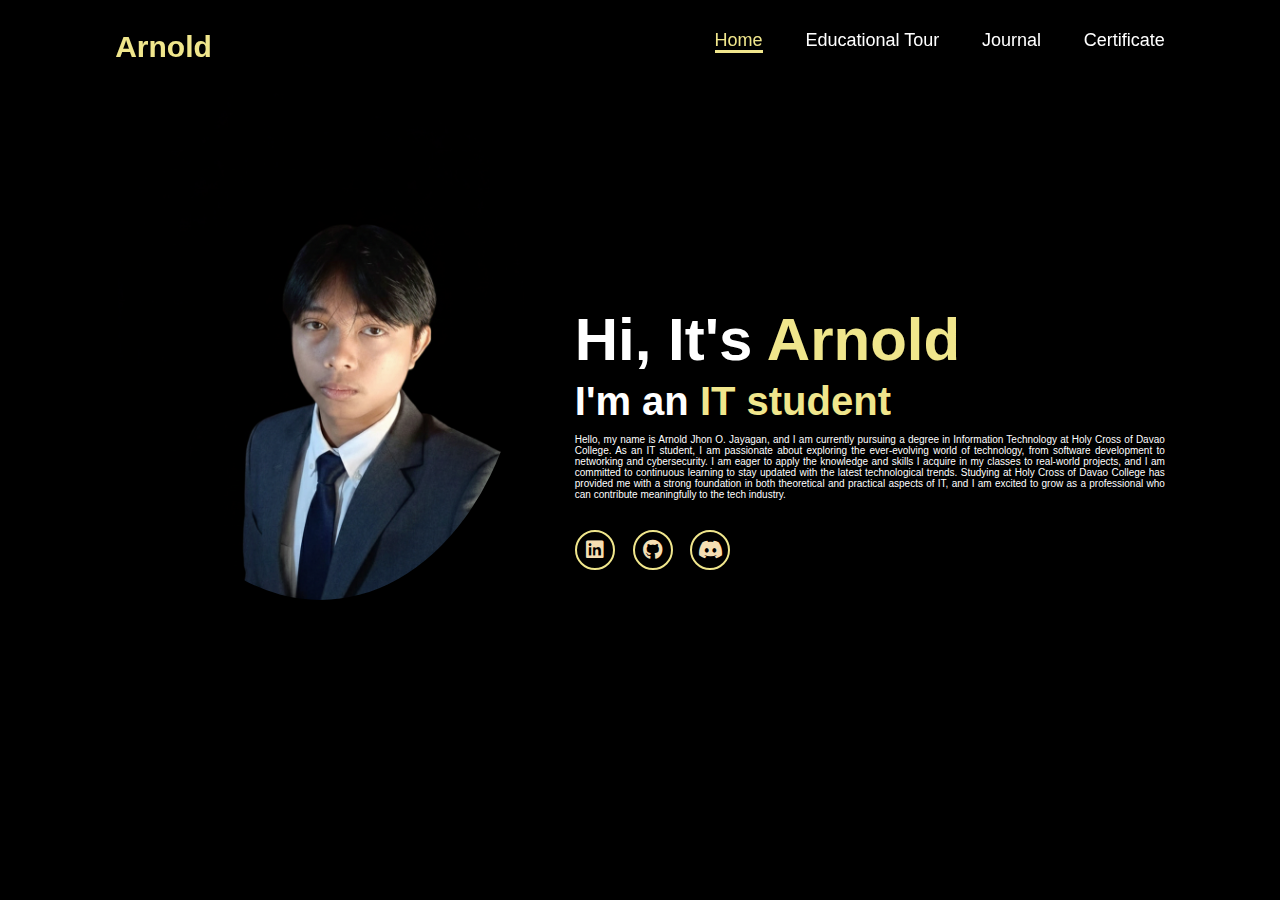
<file: index.html>
<!DOCTYPE html>
<html lang="en">
<head>
    <meta charset="UTF-8">
    <meta name="viewport" content="width=device-width, initial-scale=1.0">
    <link rel="stylesheet" href="style.css">
    <link rel="stylesheet" href="https://cdnjs.cloudflare.com/ajax/libs/font-awesome/6.4.0/css/all.min.css">
    <title>ADV Profile</title>
</head>
<body>
    <header>
        <a href="#" class="logo">Arnold</a>

        <nav>
            <a href="#" class="active">Home</a>
            <a href="educ.html">Educational Tour</a>
            <a href="journal.html">Journal</a>
            <a href="cert.html">Certificate</a>
        </nav>
    </header>
    <section class="home">
        <div class="home-img">
            <img src="images/black bg.jpg" alt="">
        </div>
        <div class="home-content">
            <h1>Hi, It's <span> Arnold</span></h1>
            <h3 class="typing-text">I'm an <span></span> </h3>
            <p>Hello, my name is Arnold Jhon O. Jayagan, and I am currently pursuing a degree in Information Technology at Holy Cross of Davao
            College. As an IT student, I am passionate about exploring the ever-evolving world of technology, from software
            development to networking and cybersecurity. I am eager to apply the knowledge and skills I acquire in my classes to
            real-world projects, and I am committed to continuous learning to stay updated with the latest technological trends.
            Studying at Holy Cross of Davao College has provided me with a strong foundation in both theoretical and practical
            aspects of IT, and I am excited to grow as a professional who can contribute meaningfully to the tech industry.  </p>
        <div class="social-icons">
            <a href="https://www.linkedin.com/in/arnold-jhon-jayagan-b14943381?lipi=urn%3Ali%3Apage%3Ad_flagship3_profile_view_base_contact_details%3BZzgqz2pbRZGuXO7lzWMK7A%3D%3D"
                target="_blank">
                <i class="fa-brands fa-linkedin"></i>
            </a>
            <a href="https://github.com/ARNOLDJAYAGAN" target="_blank">
                <i class="fa-brands fa-github"></i>
            </a>
            <a href="https://discord.com/users/803671889200414791" target="_blank">
                <i class="fa-brands fa-discord"></i>
            </a>
        </div>


        </div>
    </section>
</body>
</html>
</file>
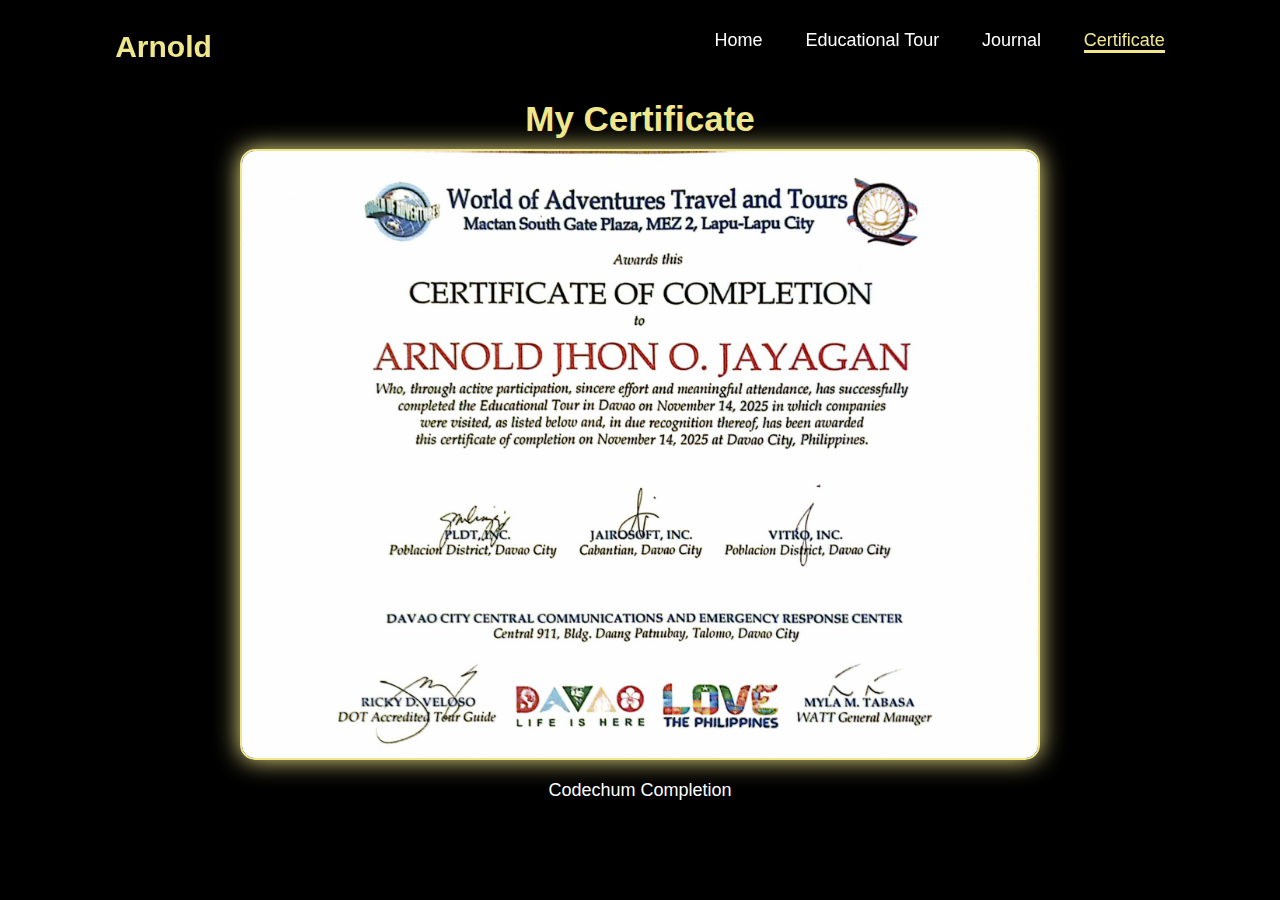
<file: cert.html>
<!DOCTYPE html>
<html lang="en">

<head>
    <meta charset="UTF-8">
    <meta name="viewport" content="width=device-width, initial-scale=1.0">
    <link rel="stylesheet" href="style.css">
    <link rel="stylesheet" href="https://cdnjs.cloudflare.com/ajax/libs/font-awesome/6.4.0/css/all.min.css">
    <title>Certificate - Arnold</title>
    <style>
        /* Center certificate section */
        .certificate-single {
            display: flex;
            flex-direction: column;
            align-items: center;
            justify-content: center;
            padding: 8rem 5%;
            min-height: 100vh;
            background-color: black;
        }

        .certificate-single img {
            max-width: 800px;
            width: 100%;
            height: auto;
            border-radius: 1.5rem;
            border: 2px solid khaki;
            box-shadow: 0 0 25px khaki;
            margin-bottom: 2rem;
        }

        .certificate-single h2 {
            font-size: 3.5rem;
            color: khaki;
            text-align: center;
            margin-bottom: 1rem;
        }

        .certificate-single p {
            font-size: 1.8rem;
            color: white;
            text-align: center;
            max-width: 600px;
        }
    </style>
</head>

<body>

    <!-- HEADER -->
    <header>
        <a href="index.html" class="logo">Arnold</a>

        <nav>
            <a href="index.html">Home</a>
            <a href="educ.html">Educational Tour</a>
            <a href="journal.html">Journal</a>
            <a href="cert.html" class="active">Certificate</a>
        </nav>
    </header>

    <!-- SINGLE CERTIFICATE SECTION -->
    <section class="certificate-single">
        <h2>My Certificate</h2>
        <img src="images/certificate.jpg" alt="Web Development Certificate">
        <p>Codechum Completion</p>
    </section>

</body>

</html>
</file>
<file: style.css>
@import url('https: //fonts.googleapis.com/css2?family=Poppins%3Awght%40100%3B200%3B300%3B400%3B500%3B600&display=swap%27%29%3B');

*{
    margin: 0;
    padding: 0;
    box-sizing: border-box;
    text-decoration: none;
    border: none;
    outline: none;
    font-family: 'Poppins', sans-serif;
}

html{
    font-size: 62.5%;
}

body{
    width: 100%;
    height: 100vh;
    overflow-x: hidden;
    background-color: black;
    color: white;
}
header{
    margin-top: 20px;
    position: fixed;
    top: 0;
    left: 0;
    width: 100%;
    padding: 1rem 9%;
    background-color: transparent;
    filter: drop-shadow(10px);
    display: flex;
    justify-content: space-between;
    z-index: 100;
}

.logo{
    font-size: 3rem;
    color: khaki;
    font-weight: 800;
    cursor: pointer;
    transition: 0.5s ease;
}
.logo:hover{
    transform: scale(1.1);
}

nav a {
  font-size: 1.8rem;
  color: white;
  margin-left: 4rem;
  font-weight: 500;
  transition: color 0.3s ease, border-color 0.3s ease;
  border-bottom: 3px solid transparent;
}

nav a:hover,
nav a.active {
  color: khaki;
  border-color: khaki;
}

section{
    min-height: 100vh;
    padding: 5rem 9% 5rem;
}

.home {
    display: flex;
    justify-content: space-between;
    align-items: center;
    /* 🔥 key */
    gap: 5rem;
    background-color: black;
}

.home .home-content h1{
    font-size: 6rem;
    font-weight: 700;
    line-height: 1.3;
}
.home-content p {
    text-align: justify;
    text-justify: inter-word;
}
span{
    color: khaki;;
}

.home-content h3{
    font-size: 4rem;
    margin-bottom: 1rem;
    font-weight: 700;
}

.home-img{
    border-radius: 50%;
    margin-top: -260px;

}

.home-img img{
    position: relative;
    width: 32vw;
    border-radius: 50%;
    box-shadow: 0 0 25px solid khaki;
    cursor: pointer;
    transition: 0.2s linear;
    
}

.home-img img:hover{
    font-size: 1.8rem;
    font-weight: 500;
}

.social-icons a{
    display: inline-flex;
    justify-content: center;
    align-items: center;
    width: 4rem;
    height: 4rem;
    background-color: transparent;
    border: 0.2rem solid khaki;
    font-size: 2rem;
    border-radius: 50%;
    margin: 3rem 1.5rem 3rem 0;
    transition: 0.3s ease;
    color: wheat;
}

.social-icons a:hover{
    color: black;
    transform: scale(1.3) translateY(-5px);
    background-color: khaki;
    box-shadow: 0 0 25px khaki;

}

.typing-text{
    font-size: 34px;
    font-weight: 600;
    min-width: 280px;
}

.typing-text span{
    position: relative;
}

.typing-text span::before{
    content: "IT student";
    color: khaki;
    animation: words 20s infinite;

}

.typing-text span::after{
    content: "";
    background-color: black;
    position: absolute;
    width: calc(100%+8px);
    height: 100%;
    border-left: 3px solid black;
    right: -8;
    animation: cursor 0.6s infinite;
}

@keyframes cursor{
    to{
        border-left: 3px solid khaki;
    }
}
@keyframes words{
    0%, 20%{
        content: ""
    }
    21%, 40%{
        content: "IT student";
    }
}
/* Educ */

.education {
    padding: 5rem 9%;
    background-color: black;
    color: white;
}

.heading {
    text-align: center;
    font-size: 4rem;
    margin-bottom: 4rem;
    font-weight: 700;
}

.heading span {
    color: khaki;
}

.edu-container {
    display: grid;
    grid-template-columns: repeat(3, 1fr);
    /* 3 cards per row */
    gap: 2.5rem;
    margin-top: 4rem;
}

.edu-box {
    border: 2px solid khaki;
    padding: 2rem;
    border-radius: 1.5rem;
    transition: 0.3s ease;
    background-color: #111;
}

.edu-box:hover {
    transform: translateY(-10px);
    box-shadow: 0 0 25px khaki;
}

.edu-box h3 {
    font-size: 2.4rem;
    color: khaki;
    margin-bottom: 1rem;
}

.edu-box .year {
    display: inline-block;
    margin-bottom: 1rem;
    font-size: 1.6rem;
    color: wheat;
    font-style: italic;
}
.edu-box img {
    width: 100%;
    max-height: 200px;
    /* limits tall/vertical images */
    object-fit: cover;
    /* crops instead of stretching */
    border-radius: 1rem;
}
/* Modal container */
.img-modal {
    display: none;
    /* hidden by default */
    position: fixed;
    z-index: 1000;
    left: 0;
    top: 0;
    width: 100%;
    height: 100%;
    background-color: rgba(0, 0, 0, 0.9);
    justify-content: center;
    align-items: center;
    cursor: pointer;
}

/* Modal image */
.img-modal img {
    max-width: 90%;
    max-height: 90%;
    object-fit: contain;
    border-radius: 1rem;
}
.edu-box p {
    font-size: 1.6rem;
    line-height: 1.6;
    color: white;
}
.certificates {
    padding: 8rem 9%;
    background: black;
}

.cert-container {
    display: grid;
    grid-template-columns: repeat(auto-fit, minmax(280px, 1fr));
    gap: 2.5rem;
    margin-top: 4rem;
}

.cert-box {
    background: #020617;
    padding: 2rem;
    border-radius: 1.5rem;
    text-align: center;
    transition: 0.3s ease;
}

.cert-box img {
    width: 100%;
    height: 200px;
    object-fit: cover;
    border-radius: 1rem;
    margin-bottom: 1.5rem;
}

.cert-box h3 {
    font-size: 1.6rem;
    color: #fff;
    margin-bottom: 0.5rem;
}

.cert-box p {
    font-size: 1.3rem;
    color: #94a3b8;
}

.cert-box:hover {
    transform: translateY(-8px);
}
/* =======================
   MOBILE RESPONSIVE
   ======================= */
@media (max-width: 768px) {

    html {
        font-size: 55%;
    }

    header {
        padding: 1rem 5%;
    }

    nav a {
        margin-left: 2rem;
        font-size: 1.6rem;
    }

    section {
        padding: 4rem 5%;
    }

    /* HOME SECTION */
    .home {
        flex-direction: column-reverse;
        text-align: center;
        gap: 3rem;
    }

    .home-content h1 {
        font-size: 4.2rem;
    }

    .home-content h3 {
        font-size: 2.8rem;
    }

    .typing-text {
        font-size: 2.4rem;
    }

    .home-img {
        margin-top: 0;
    }

    .home-img img {
        width: 70vw;
        max-width: 280px;
    }

    .social-icons a {
        margin: 2rem 1rem;
    }

    /* EDUCATION */
    .edu-container {
        grid-template-columns: 1fr;
    }

    .heading {
        font-size: 3.2rem;
    }

    /* CERTIFICATES */
    .cert-box img {
        height: 180px;
    }
}
/* =======================
   MOBILE TEXT CENTER + IMAGE BELOW
   ======================= */
@media (max-width: 600px) {

    html {
        font-size: 52%;
    }

    /* HEADER */
    header {
        padding: 1rem 4%;
        flex-direction: column;
        align-items: center;
        text-align: center;
    }

    nav {
        margin-top: 1rem;
    }

    nav a {
        font-size: 1.4rem;
        margin: 0 0.8rem;
    }

    /* SECTION */
    section {
        padding: 8rem 4% 4rem;
    }

    /* HOME LAYOUT */
    .home {
        flex-direction: column;
        /* TEXT ON TOP, IMAGE BELOW */
        align-items: center;
        text-align: center;
        gap: 2.5rem;
    }

    /* TEXT CENTER */
    .home-content {
        display: flex;
        flex-direction: column;
        align-items: center;
    }

    .home-content h1 {
        font-size: 3.2rem;
        line-height: 1.2;
    }

    .home-content h3 {
        font-size: 2.2rem;
    }

    .typing-text {
        font-size: 2.2rem;
    }

    .home-content p {
        font-size: 1.4rem;
        text-align: center;
        /* CENTER TEXT */
        max-width: 90%;
    }

    /* IMAGE BELOW */
    .home-img {
        margin-top: 1.5rem;
    }

    .home-img img {
        width: 80vw;
        max-width: 240px;
    }

    /* SOCIAL ICONS */
    .social-icons {
        margin-top: 2rem;
    }

    .social-icons a {
        width: 3.2rem;
        height: 3.2rem;
        font-size: 1.6rem;
        margin: 1rem 0.6rem;
    }
}
/* EXTRA SMALL PHONES */
@media (max-width: 480px) {

    html {
        font-size: 52%;
    }

    .logo {
        font-size: 2.4rem;
    }

    nav a {
        font-size: 1.4rem;
        margin-left: 1.2rem;
    }

    .home-content h1 {
        font-size: 3.6rem;
    }
    .home-content p {
            text-align: justify;
            text-justify: inter-word;
        }

    .home-content h3 {
        font-size: 2.4rem;
    }

    .home-img img {
        width: 80vw;
    }
}
</file>
